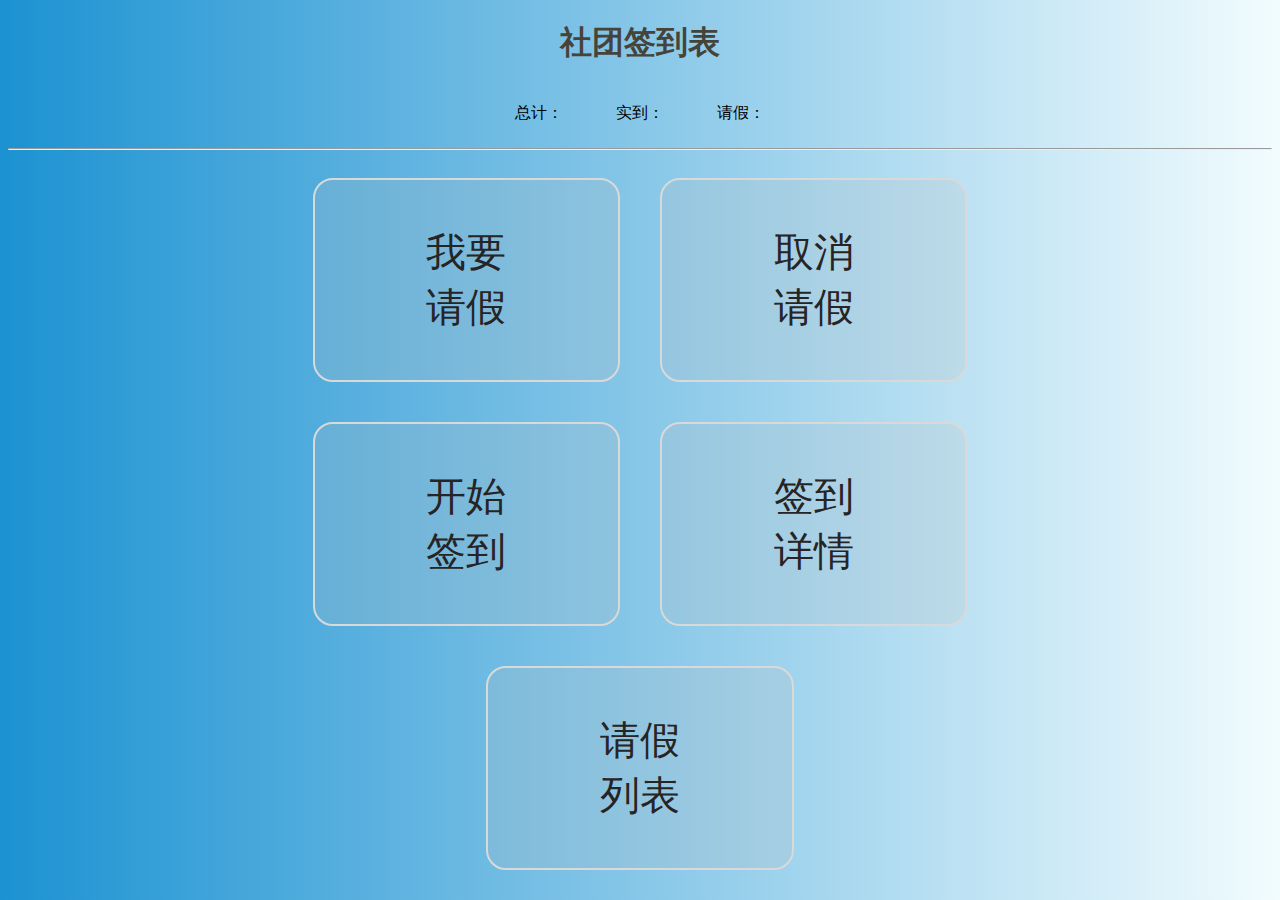
<file: src/main/resources/templates/index.html>
<!DOCTYPE html>
<html xmlns:th="http://www.thymeleaf.org">
<head>
	<meta charset="utf-8"/>
	<title>社团签到表</title>
	<link type="text/css" th:href="@{/css/index.css}" href="../static/css/index.css" rel="stylesheet"/>
	<script th:src="@{/js/index.js}" src="../static/js/index.js" type="text/javascript"></script>
	<script th:src="@{/js/jquery.min.js}" src="../static/js/jquery.min.js" type="text/javascript"></script>
</head>
<body>
	<center><h1>社团签到表</h1></center>
	<div id="info">
		<p id="info_total">总计：</p>
		<p id="info_reality">实到：</p>
		<p id="info_vacate">请假：</p>
	</div>
	<hr>
	<div id="function">
		<a th:href="@{/vacate}"><div id="function_vacate" class="stu" >我要<br>请假</div></a>
		<a th:href="@{/vacate}"><div id="function_cancelvacate" class="stu">取消<br>请假</div></a>
		<a th:href="@{/sign}"><div id="function_sign" class="stu">开始<br>签到</div></a>
		<a th:href="@{/detail}"><div id="detail" class="man">签到<br>详情</div></a>
		<a th:href="@{/vacateinfo}"><div id="vacateinfo" class="stu">请假<br>列表</div></a>
	</div>
</body>
</html>
</file>
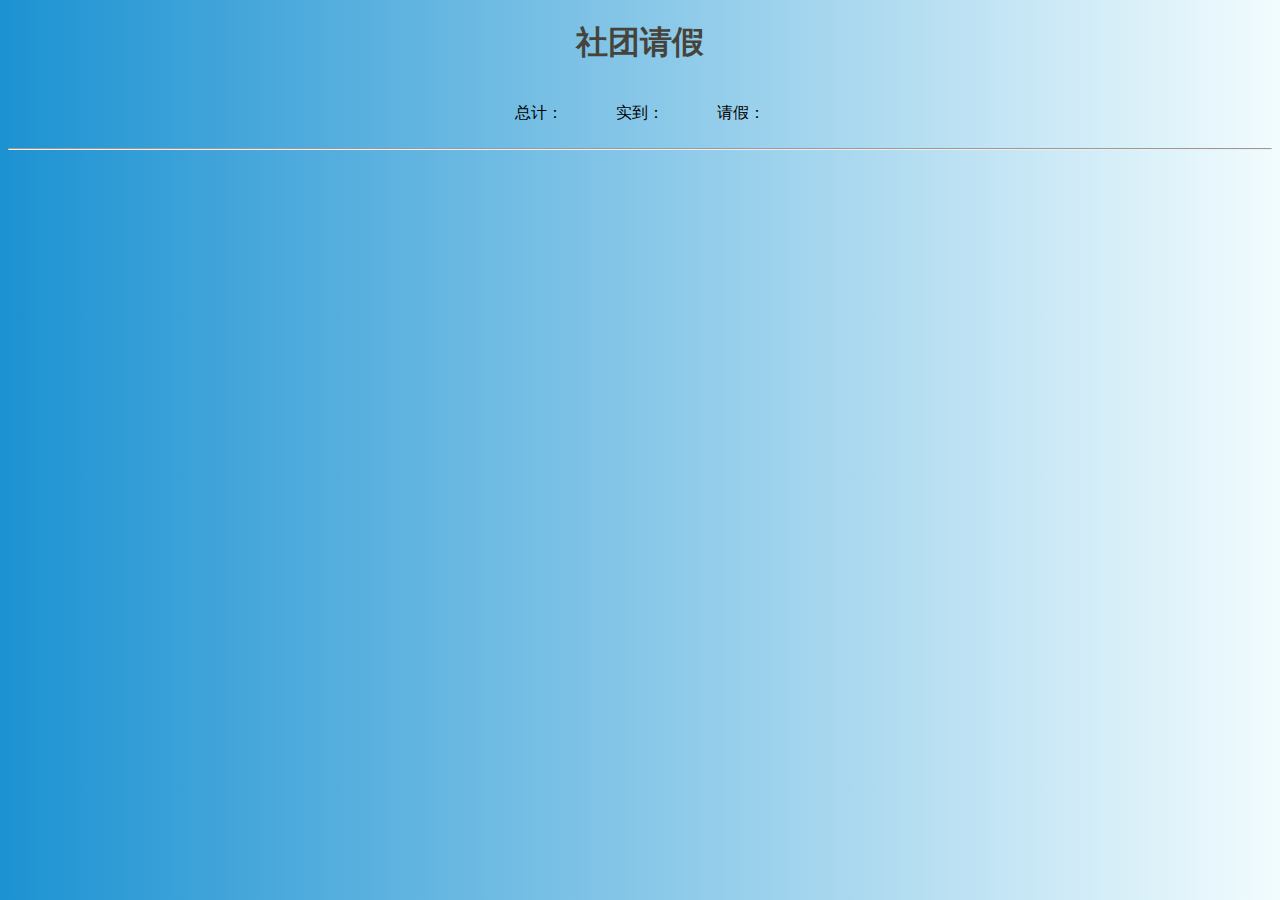
<file: src/main/resources/templates/management.html>
<!DOCTYPE html>
<html xmlns:th="http://www.thymeleaf.org">
<head>
	<meta charset="utf-8"/>
	<title>社团请假</title>
	<link type="text/css" th:href="@{/css/management.css}" href="../static/css/management.css" rel="stylesheet"/>
	<script th:src="@{/js/management.js}" src="../static/js/management.js" type="text/javascript"></script>
	<script th:src="@{/js/jquery.min.js}" src="../static/js/jquery.min.js" type="text/javascript"></script>
</head>
<body>
	<center><h1>社团请假</h1></center>
	<div id="info">
		<p id="info_total">总计：</p>
		<p id="info_reality">实到：</p>
		<p id="info_vacate">请假：</p>
	</div>
	<hr>
	
</body>
</html>
</file>
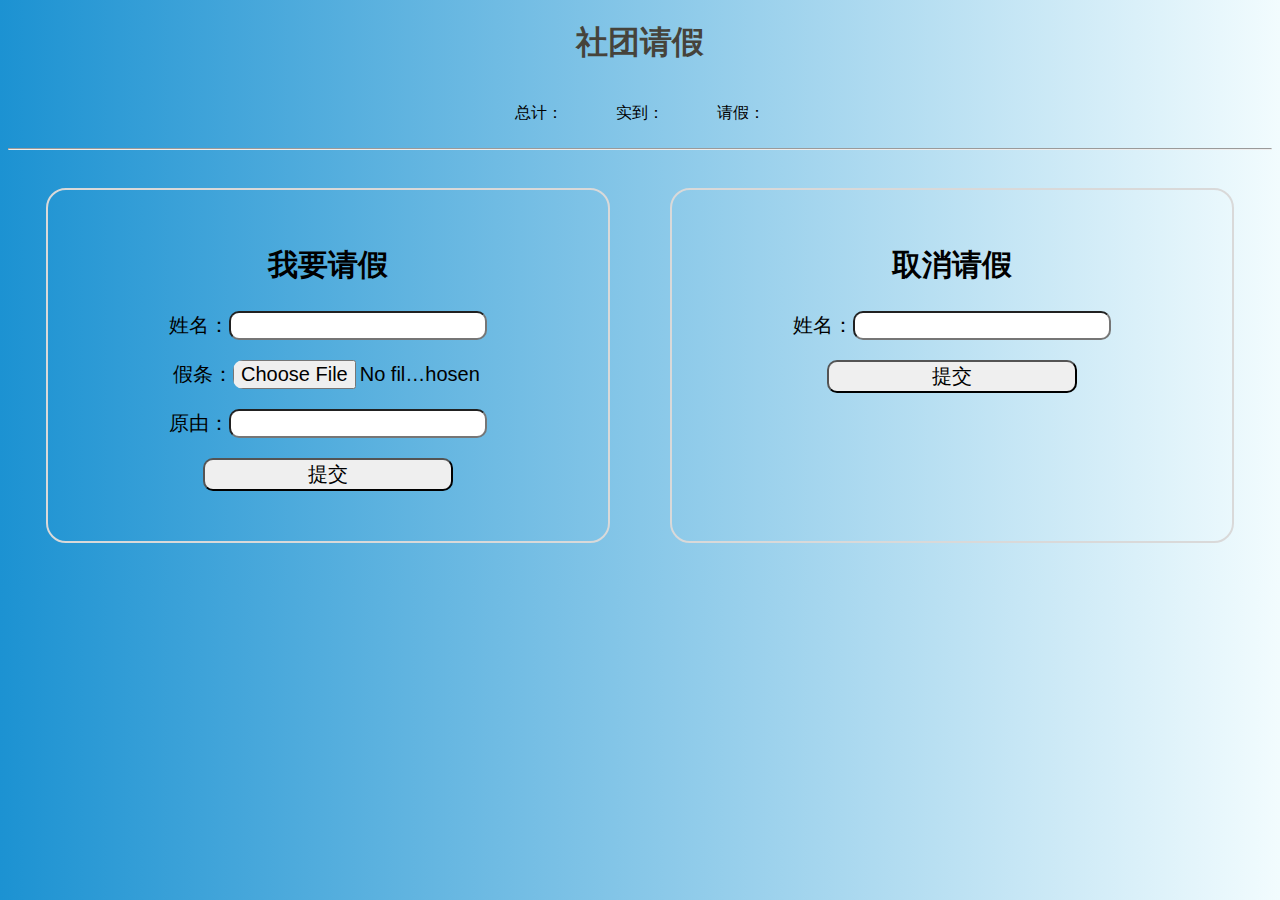
<file: src/main/resources/templates/vacate.html>
<!DOCTYPE html>
<html xmlns:th="http://www.thymeleaf.org">
<head>
	<meta charset="utf-8"/>
	<title>社团请假</title>
	<link type="text/css" th:href="@{/css/vacate.css}" href="../static/css/vacate.css" rel="stylesheet"/>
	<script th:src="@{/js/vacate.js}" src="../static/js/vacate.js" type="text/javascript"></script>
	<script th:src="@{/js/jquery.min.js}" src="../static/js/jquery.min.js" type="text/javascript"></script>
</head>
<body>
	<center><h1>社团请假</h1></center>
	<div id="info">
		<p id="info_total">总计：</p>
		<p id="info_reality">实到：</p>
		<p id="info_vacate">请假：</p>
	</div>
	<hr>
	<div id="content">
		<div id="formlist" class="form">
			<h2>我要请假</h2>
			<form name="input" method="post" enctype="multipart/form-data" id="uploadForm">
				<p>姓名：<input type="text" name="name"/></p>
				<p>假条：<input type="file" name="file" /></p>
				<p>原由：<input type="text" name="reason"/></p>
			</form>
			<input type="submit" value="提交" onClick="subform()" id="btn">
			<p id="result"></p>
		</div>
		
		<div id="formlist2" class="form">
			<h2>取消请假</h2>
			<form name="input" method="post" enctype="multipart/form-data" id="uploadForm2">
				<p>姓名：<input type="text" name="name"/></p>
			</form>
			<input type="submit" value="提交" onClick="subform2()" id="btn2">
			<p id="result2"></p>
		</div>
	</div>
</body>
</html>
</file>
<file: src/main/resources/static/css/index.css>
body{
	background: linear-gradient(90deg,#1c92d2,#f2fcfe);
}

h1{
	color: #46433b;
}

#info{
	display: flex;
	width: 80%;
	margin: auto;
	justify-content: center;
}

#info p{
	text-align: center;
	display: block;
	width: 10%;
	min-width: 5em;
	float: left;
}

#function{
	width: 80%;
	display: flex;
	margin: auto;
	justify-content: center;
	flex-wrap: wrap;
	text-align: center;
	font-size: 40px;
}

#function a{
	text-decoration: none;
	color: #262424;
	width: 30%;
	min-width: 200px;
	min-height: 200px;
	margin: 20px;
	display: flex;
	justify-content: center;/*水平居中*/
	flex-direction: column;/*垂直居中*/
	border: #d9d9d9 solid 2px;
	border-radius: 20px;
	background: rgba(191, 191, 191, 0.2);
	transition: 1s;
}

#function a:hover{
	background: rgba(155, 142, 169, 0.6);
	color: #FFFFFF;
}
</file>
<file: src/main/resources/static/css/management.css>
body{
	background: linear-gradient(90deg,#1c92d2,#f2fcfe);
}

h1{
	color: #46433b;
}

#info{
	display: flex;
	width: 80%;
	margin: auto;
	justify-content: center;
}

#info p{
	text-align: center;
	display: block;
	width: 10%;
	min-width: 5em;
	float: left;
}
</file>
<file: src/main/resources/static/css/vacate.css>
body{
	background: linear-gradient(90deg,#1c92d2,#f2fcfe);
}

h1{
	color: #46433b;
}

#info{
	display: flex;
	width: 80%;
	margin: auto;
	justify-content: center;
}

#info p{
	text-align: center;
	display: block;
	width: 10%;
	min-width: 5em;
	float: left;
}

#content{
	display: flex;
	flex-wrap: wrap;
	justify-content: center;
}

.form{
	font-size: 20px;
	width: 500px;
	text-align: center;
	padding: 30px;
	margin: 30px;
	border: #d9d9d9 solid 2px;
	border-radius: 20px;
}

.form input{
	text-align: center;
	font-size: 20px;
	border-radius: 10px;
	width: 250px;
}
</file>
